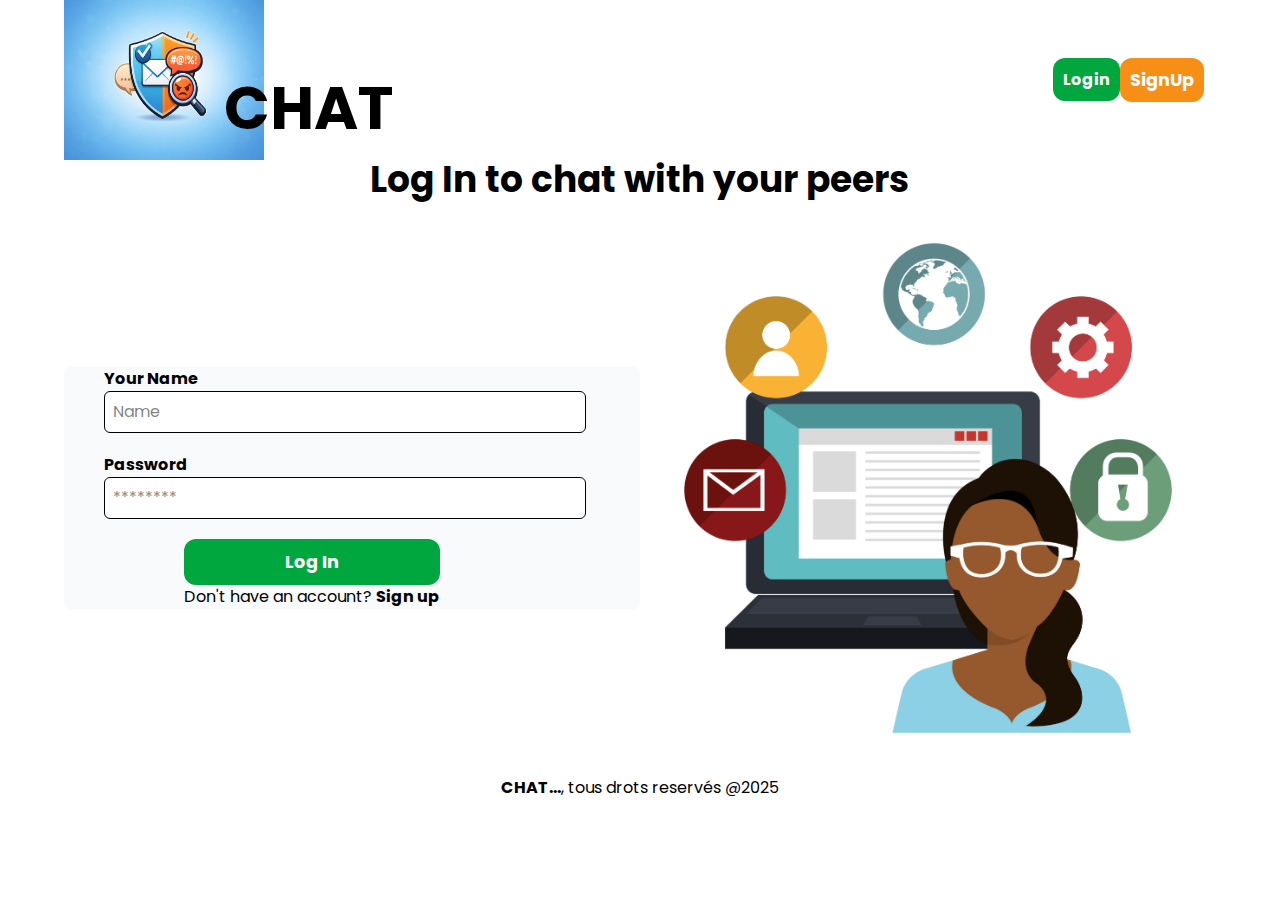
<file: src/index.html>
<!DOCTYPE html>
<html lang="en">
<head>
    <meta charset="UTF-8">
    <meta name="viewport" content="width=device-width, initial-scale=1.0">
    <link href="./output.css" rel="stylesheet">
    <link href="https://fonts.googleapis.com/css2?family=Poppins:wght@400;700&display=swap" rel="stylesheet">
    <title>CHAT...</title>
</head>
<body class="max-w-6xl m-auto font-poppins">
    <header class="flex justify-between items-center h-[30%] bg-[rgb(77,157,219)] border-b-2 border-b-orange-400">
        <section class="flex justify-center items-center">
            <div class="w-full"><img src="E315BA76-460D-4AA4-92A8-40DF691F5A6D.PNG" alt="logo" class="lg:w-50 lg:h-40 w-50 h-30"><h1></h1></div>
            <div class=" w-full relative lg:-left-10 -left-7 -bottom-7 font-bold lg:text-6xl text-4xl"><h1>CHAT<x class="text-white">...</x></h1></div>
        </section>

        <section class="flex justify-center items-center">
            <nav class="flex lg:justify-between items-center lg:flex-row flex-col gap-8 pr-3">
                <a href=""><span class="bg-green-600 p-2.5 rounded-xl font-bold text-white lg:text-[110%]">Login</span></a>
                <a href=""><span class="bg-[rgb(247,142,21)] p-2.5 rounded-xl font-bold text-white text-[110%]">SignUp</span></a>
            </nav>
        </section>
    </header>


    <main class="mt-5 flex flex-col gap-0 justify-center items-center w-full lg:px-0 px-2.5">
        <section class="w-full">
            <h1 class="lg:text-4xl text-center font-bold text-2xl">Log In to chat with your peers</h1>
        </section>

        <section class="w-full flex justify-center items-center flex-1 lg:flex-row flex-col lg:gap-3.5 gap-7">
            <div class="flex flex-1 w-full bg-slate-50 rounded-md h-100% lg:flex-row flex-col lg:gap-0 gap-5 shadow-lg">
                <form action="" class="flex-1 flex flex-col justify-center gap-5 pl-10 lg:h-[70vh] h-auto p-5">
                    <div class=" flex justify-center flex-col">
                        <label for="" class="font-bold">Your Name</label>
                        <input type="text" placeholder="Name" required class=" bg-white border p-2 focus:border-orange-600 rounded-md outline-none transition-all w-[90%]">
                    </div>
                   
                    <div class=" flex justify-center flex-col">
                        <label for="" class="font-bold">Password</label>
                        <input type="password" placeholder="********" required class=" bg-white border p-2 focus:border-orange-600 rounded-md outline-none transition-all w-[90%]">
                    </div>
                    <div class="justify-center items-center lg:pl-20 pl-5">
                        <button type="submit" class="bg-green-600 p-2.5 rounded-xl font-bold text-white text-[110%] w-3xs">Log In</button>
                        <span><h3>Don't have an account? <a href="index2.html" class="text-green-400 font-bold">Sign up</a></h3></span>
                    </div>
                </form>
            </div>

            <div class="flex-1"><img src="52378.jpg" alt="" class="lg:w-[60%] lg:h-[60vh] w-full h-auto object-cover"></div>
           
        </section>
        
    </main>


    <footer class="h-[10vh] bg-orange-100">
         <p class="text-center">
            <span class="text-blue-500 font-bold">CHAT...</span>, tous drots reservés @2025
        </p>
    </footer>
</body>
</html>
</file>
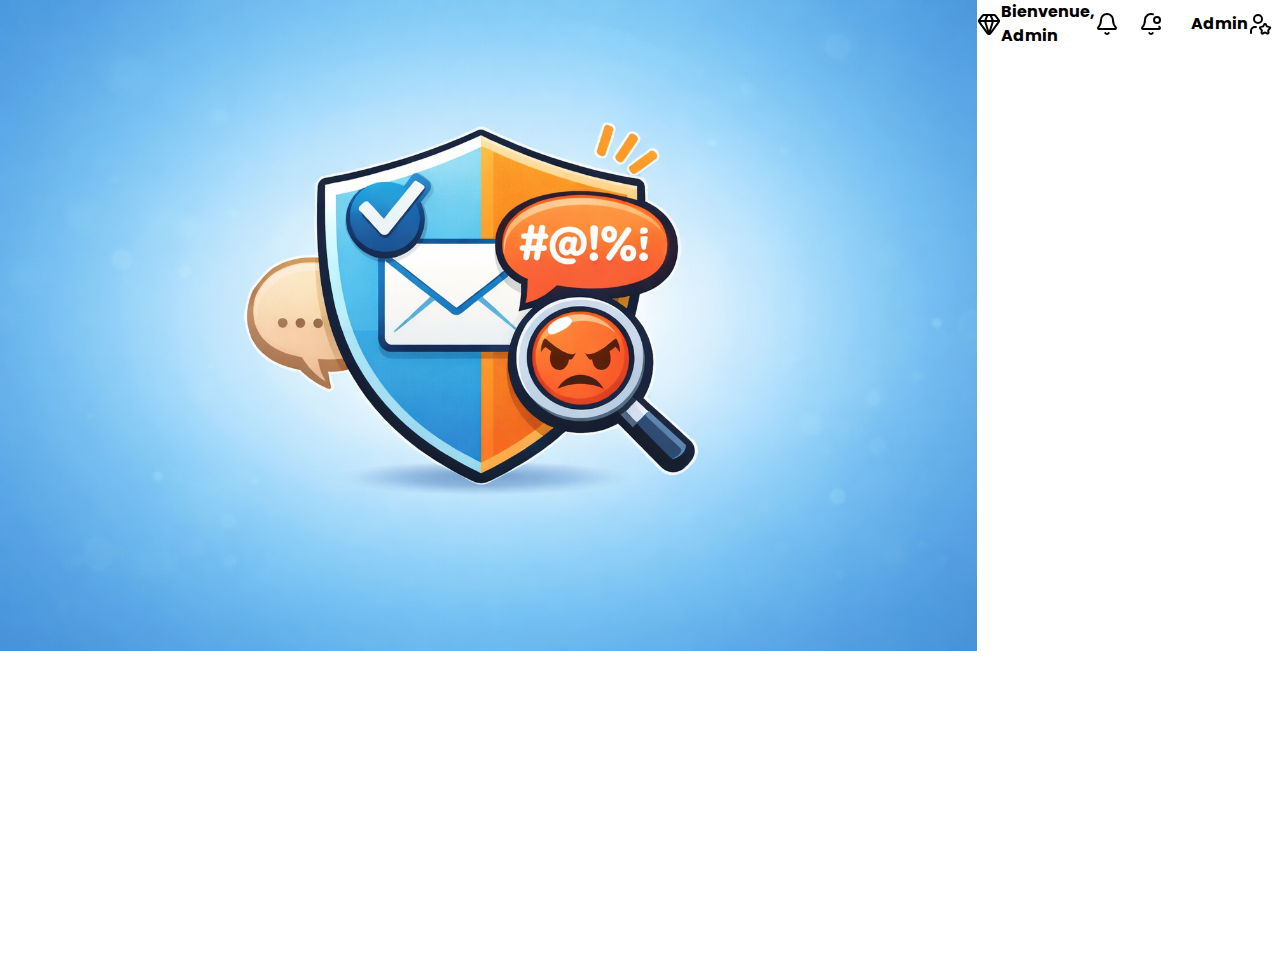
<file: src/admin.html>
<!DOCTYPE html>
<html lang="en">
<head>
    <meta charset="UTF-8">
    <meta name="viewport" content="width=device-width, initial-scale=1.0">
    <link href="./output.css" rel="stylesheet">
    <link href="https://fonts.googleapis.com/css2?family=Poppins:wght@400;700&display=swap" rel="stylesheet">
    <title>ADMIN</title>
</head>
<body class=" p-5 bg-blue-200 justify-center items-center" >
    <section class="bg-orange-100 h-160 rounded-2xl shadow-lg shadow-indigo-800 flex flex-row">
        <section class="bg-[rgb(77,157,219)] w-[20%] rounded-l-2xl flex flex-col">
            <div class="">
                <img src="E315BA76-460D-4AA4-92A8-40DF691F5A6D.PNG" alt="" class="rounded-2xl">
            </div>
            <div  class="flex flex-col gap-10">
                <div>
                    <div class="flex flex-col justify-center  pt-10 text-white font-bold gap-2.5">
                       <a href="" class="flex flex-row  gap-2.5 p-2.5 hover:bg-blue-500 rounded-md w-full items-center">
                        <span><svg xmlns="http://www.w3.org/2000/svg" width="24" height="24" viewBox="0 0 24 24" fill="none" stroke="currentColor" stroke-width="2" stroke-linecap="round" stroke-linejoin="round" class="lucide lucide-clipboard-type-icon lucide-clipboard-type"><rect width="8" height="4" x="8" y="2" rx="1" ry="1"/><path d="M16 4h2a2 2 0 0 1 2 2v14a2 2 0 0 1-2 2H6a2 2 0 0 1-2-2V6a2 2 0 0 1 2-2h2"/><path d="M9 12v-1h6v1"/><path d="M11 17h2"/><path d="M12 11v6"/></svg></span>
                        <span>Tableau de bord</span>
                       </a>
                       <a href="" class="flex flex-row  gap-2.5 p-2.5 hover:bg-blue-500 rounded-md w-full items-center">
                        <span><svg xmlns="http://www.w3.org/2000/svg" width="24" height="24" viewBox="0 0 24 24" fill="none" stroke="currentColor" stroke-width="2" stroke-linecap="round" stroke-linejoin="round" class="lucide lucide-user-round-icon lucide-user-round"><circle cx="12" cy="8" r="5"/><path d="M20 21a8 8 0 0 0-16 0"/></svg></span>
                        <span>Utilisateurs</span>
                       </a>
                       <a href="" class="flex flex-row  gap-2.5 p-2.5 hover:bg-blue-500 rounded-md w-full items-center">
                        <span><svg xmlns="http://www.w3.org/2000/svg" width="24" height="24" viewBox="0 0 24 24" fill="none" stroke="currentColor" stroke-width="2" stroke-linecap="round" stroke-linejoin="round" class="lucide lucide-message-square-more-icon lucide-message-square-more"><path d="M22 17a2 2 0 0 1-2 2H6.828a2 2 0 0 0-1.414.586l-2.202 2.202A.71.71 0 0 1 2 21.286V5a2 2 0 0 1 2-2h16a2 2 0 0 1 2 2z"/><path d="M12 11h.01"/><path d="M16 11h.01"/><path d="M8 11h.01"/></svg></span>
                        <span>Historiques</span>
                       </a>
                       <a href="" class="flex flex-row  gap-2.5 p-2.5 hover:bg-blue-500 rounded-md w-full items-center">
                        <span><svg xmlns="http://www.w3.org/2000/svg" width="24" height="24" viewBox="0 0 24 24" fill="none" stroke="currentColor" stroke-width="2" stroke-linecap="round" stroke-linejoin="round" class="lucide lucide-settings-icon lucide-settings"><path d="M9.671 4.136a2.34 2.34 0 0 1 4.659 0 2.34 2.34 0 0 0 3.319 1.915 2.34 2.34 0 0 1 2.33 4.033 2.34 2.34 0 0 0 0 3.831 2.34 2.34 0 0 1-2.33 4.033 2.34 2.34 0 0 0-3.319 1.915 2.34 2.34 0 0 1-4.659 0 2.34 2.34 0 0 0-3.32-1.915 2.34 2.34 0 0 1-2.33-4.033 2.34 2.34 0 0 0 0-3.831A2.34 2.34 0 0 1 6.35 6.051a2.34 2.34 0 0 0 3.319-1.915"/><circle cx="12" cy="12" r="3"/></svg></span>
                        <span>Parametres</span>
                       </a>
                       <a href="" class="flex flex-row  gap-2.5 p-2.5 hover:bg-blue-500 rounded-md w-full items-center">
                        <span><svg xmlns="http://www.w3.org/2000/svg" width="24" height="24" viewBox="0 0 24 24" fill="none" stroke="currentColor" stroke-width="2" stroke-linecap="round" stroke-linejoin="round" class="lucide lucide-tv-minimal-icon lucide-tv-minimal"><path d="M7 21h10"/><rect width="20" height="14" x="2" y="3" rx="2"/></svg></span>
                        <span>Support</span>
                       </a>
                       <a href="" class="flex flex-row  gap-2.5 p-2.5 hover:bg-blue-500 rounded-md w-full items-center">
                        <span><svg xmlns="http://www.w3.org/2000/svg" width="24" height="24" viewBox="0 0 24 24" fill="none" stroke="currentColor" stroke-width="2" stroke-linecap="round" stroke-linejoin="round" class="lucide lucide-search-icon lucide-search"><path d="m21 21-4.34-4.34"/><circle cx="11" cy="11" r="8"/></svg></span>
                        <span>Search</span>
                       </a>
                       
                    </div>
                </div>
                <div>
                    <a href="" class="flex flex-row items-center gap-3 pl-3 text-white font-bold hover:bg-orange-300 rounded-md p-2.5">
                        <span><svg xmlns="http://www.w3.org/2000/svg" width="24" height="24" viewBox="0 0 24 24" fill="none" stroke="currentColor" stroke-width="2" stroke-linecap="round" stroke-linejoin="round" class="lucide lucide-user-star-icon lucide-user-star"><path d="M16.051 12.616a1 1 0 0 1 1.909.024l.737 1.452a1 1 0 0 0 .737.535l1.634.256a1 1 0 0 1 .588 1.806l-1.172 1.168a1 1 0 0 0-.282.866l.259 1.613a1 1 0 0 1-1.541 1.134l-1.465-.75a1 1 0 0 0-.912 0l-1.465.75a1 1 0 0 1-1.539-1.133l.258-1.613a1 1 0 0 0-.282-.866l-1.156-1.153a1 1 0 0 1 .572-1.822l1.633-.256a1 1 0 0 0 .737-.535z"/><path d="M8 15H7a4 4 0 0 0-4 4v2"/><circle cx="10" cy="7" r="4"/></svg></span>
                        <span>Admin</span>
                    </a>
                </div>
            </div>
            
        </section>


        <section class="w-[80%] rounded-r-2xl flex flex-col">
            <div class="flex flex-row justify-between items-center p-4 h-[10vh] shadow-lg shadow-gray-300">
                <div class="justify-center items-center flex flex-row gap-2.5 font-bold">
                    <span><svg xmlns="http://www.w3.org/2000/svg" width="24" height="24" viewBox="0 0 24 24" fill="none" stroke="currentColor" stroke-width="2" stroke-linecap="round" stroke-linejoin="round" class="lucide lucide-gem-icon lucide-gem"><path d="M10.5 3 8 9l4 13 4-13-2.5-6"/><path d="M17 3a2 2 0 0 1 1.6.8l3 4a2 2 0 0 1 .013 2.382l-7.99 10.986a2 2 0 0 1-3.247 0l-7.99-10.986A2 2 0 0 1 2.4 7.8l2.998-3.997A2 2 0 0 1 7 3z"/><path d="M2 9h20"/></svg></span>
                    <span><h1>Bienvenue, Admin</h1></span>
                </div>
                <div class="justify-center items-center gap-5 flex flex-row font-bold">
                    <span><svg xmlns="http://www.w3.org/2000/svg" width="24" height="24" viewBox="0 0 24 24" fill="none" stroke="currentColor" stroke-width="2" stroke-linecap="round" stroke-linejoin="round" class="lucide lucide-bell-icon lucide-bell"><path d="M10.268 21a2 2 0 0 0 3.464 0"/><path d="M3.262 15.326A1 1 0 0 0 4 17h16a1 1 0 0 0 .74-1.673C19.41 13.956 18 12.499 18 8A6 6 0 0 0 6 8c0 4.499-1.411 5.956-2.738 7.326"/></svg></span>
                    <span><svg xmlns="http://www.w3.org/2000/svg" width="24" height="24" viewBox="0 0 24 24" fill="none" stroke="currentColor" stroke-width="2" stroke-linecap="round" stroke-linejoin="round" class="lucide lucide-bell-dot-icon lucide-bell-dot"><path d="M10.268 21a2 2 0 0 0 3.464 0"/><path d="M13.916 2.314A6 6 0 0 0 6 8c0 4.499-1.411 5.956-2.74 7.327A1 1 0 0 0 4 17h16a1 1 0 0 0 .74-1.673 9 9 0 0 1-.585-.665"/><circle cx="18" cy="8" r="3"/></svg></span>
                    <div class="justify-center items-center flex flex-row bg-white p-2 rounded-md">
                        <span>Admin</span>
                        <span><svg xmlns="http://www.w3.org/2000/svg" width="24" height="24" viewBox="0 0 24 24" fill="none" stroke="currentColor" stroke-width="2" stroke-linecap="round" stroke-linejoin="round" class="lucide lucide-user-star-icon lucide-user-star"><path d="M16.051 12.616a1 1 0 0 1 1.909.024l.737 1.452a1 1 0 0 0 .737.535l1.634.256a1 1 0 0 1 .588 1.806l-1.172 1.168a1 1 0 0 0-.282.866l.259 1.613a1 1 0 0 1-1.541 1.134l-1.465-.75a1 1 0 0 0-.912 0l-1.465.75a1 1 0 0 1-1.539-1.133l.258-1.613a1 1 0 0 0-.282-.866l-1.156-1.153a1 1 0 0 1 .572-1.822l1.633-.256a1 1 0 0 0 .737-.535z"/><path d="M8 15H7a4 4 0 0 0-4 4v2"/><circle cx="10" cy="7" r="4"/></svg></span>
                    </div>
                </div>
            </div>

            <div class="justify-center items-center flex flex-row gap-5 h-[20vh] px-5">
                <div class="bg-white shadow-lg shadow-gray-400 h-[15vh] w-[24%] rounded-md ">
                    <span></span>
                    <span></span>
                </div>
                <div class="bg-orange-100 shadow-lg shadow-gray-400 h-[15vh] w-[24%] rounded-md">
                    <span></span>
                    <span></span>
                </div>
                <div class="bg-white shadow-lg shadow-gray-400 h-[15vh] w-[24%] rounded-md">
                    <span></span>
                    <span></span>
                </div>
                <div class="bg-orange-100 shadow-lg shadow-gray-400 h-[15vh] w-[24%] rounded-md">
                    <span></span>
                    <span></span>
                </div>
            </div>

            <div class="flex flex-row items-center h-[70vh] w-full rounded-b-2xl pl-5 gap-3">
                <div class="flex flex-col w-[65%] h-full justify-center items-center gap-2.5">
                    <div class="w-full h-[45%] bg-white shadow-lg shadow-gray-400 rounded-md"></div>
                    <div class="w-full h-[45%] bg-white shadow-lg shadow-gray-400 rounded-md"></div>
                </div>
                <div class="w-[32%] h-[92%] bg-white shadow-lg shadow-gray-400 rounded-md"></div>
            </div>
        </section>
    </section>
    
</body>
</html>
</file>
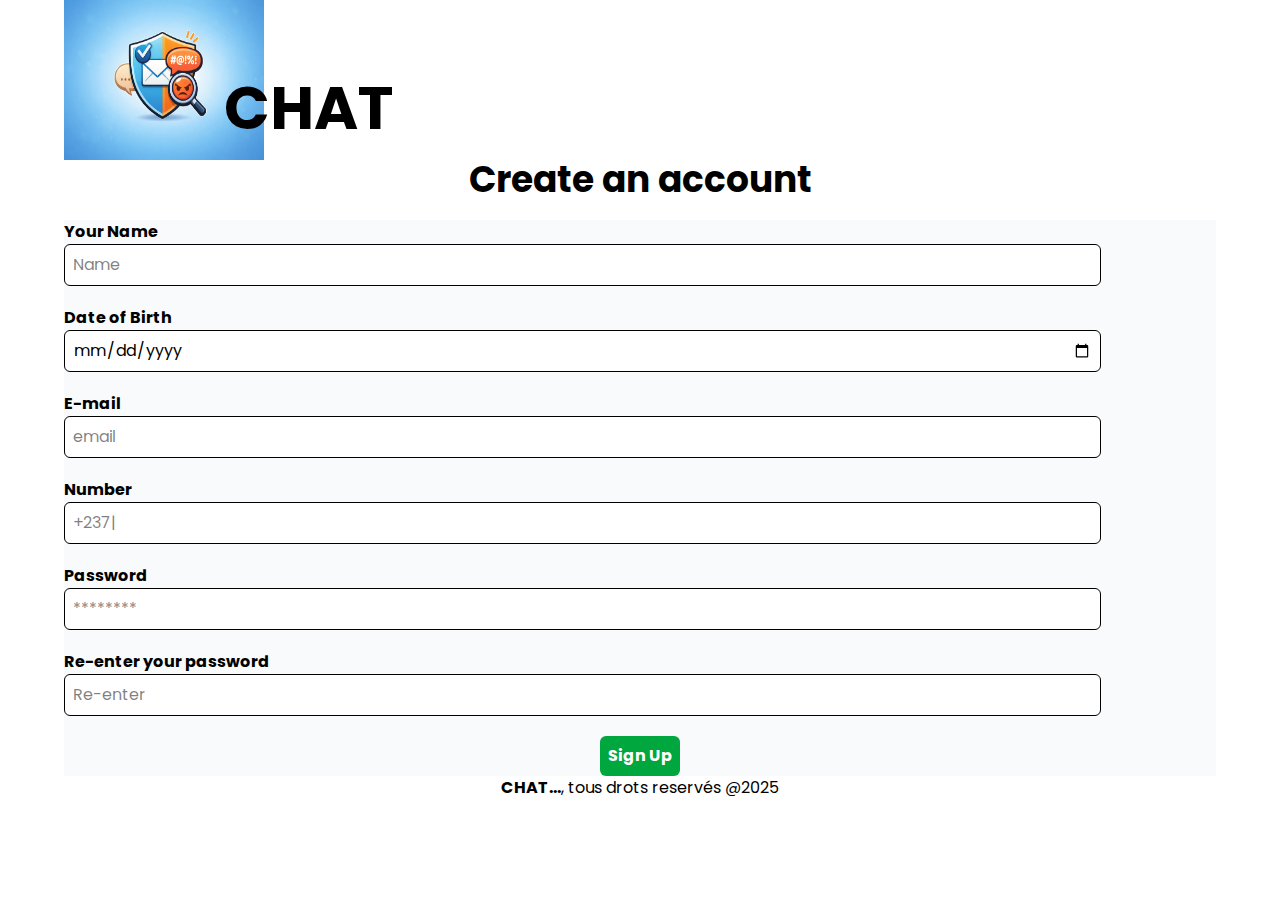
<file: src/index2.html>
<!DOCTYPE html>
<html lang="en">
<head>
    <meta charset="UTF-8">
    <meta name="viewport" content="width=device-width, initial-scale=1.0">
    <link href="./output.css" rel="stylesheet">
    <link href="https://fonts.googleapis.com/css2?family=Poppins:wght@400;700&display=swap" rel="stylesheet">
    
    <title>Creer son compte</title>
</head>
<body class="max-w-6xl m-auto">
    <header class="flex flex-row justify-between items-center border-b-2 border-orange-400 h-[30%] bg-[rgb(77,157,219)]">
         <section class="flex justify-center items-center">
            <div class="w-full"><img src="E315BA76-460D-4AA4-92A8-40DF691F5A6D.PNG" alt="logo" class="lg:w-50 lg:h-40 w-50 h-30"><h1></h1></div>
            <div class=" w-full relative lg:-left-10 -left-7 -bottom-7 font-bold lg:text-6xl text-4xl"><h1>CHAT<x class="text-white">...</x></h1></div>
        </section>
        <section class="flex-1 lg:flex flex-row justify-end items-center pr-2.5 gap-7 hover:cursor-pointer hidden">
            <a href="" class="hover:bg-orange-400 font-bold hover:rounded-md hover:p-2.5 transition-all text-white"><span>Documentation</span></a>
            <a href="index.html" class="hover:bg-orange-400 font-bold hover:rounded-md hover:p-2.5 transition-all text-white"><span><svg xmlns="http://www.w3.org/2000/svg" width="24" height="24" viewBox="0 0 24 24" fill="none" stroke="currentColor" stroke-width="2" stroke-linecap="round" stroke-linejoin="round" class="lucide lucide-house-icon lucide-house"><path d="M15 21v-8a1 1 0 0 0-1-1h-4a1 1 0 0 0-1 1v8"/><path d="M3 10a2 2 0 0 1 .709-1.528l7-6a2 2 0 0 1 2.582 0l7 6A2 2 0 0 1 21 10v9a2 2 0 0 1-2 2H5a2 2 0 0 1-2-2z"/></svg></span></a>
            <a href="" class="hover:bg-orange-400 font-bold hover:rounded-md hover:p-2.5 transition-all text-white"><span><svg xmlns="http://www.w3.org/2000/svg" width="24" height="24" viewBox="0 0 24 24" fill="none" stroke="currentColor" stroke-width="2" stroke-linecap="round" stroke-linejoin="round" class="lucide lucide-chromium-icon lucide-chromium"><path d="M10.88 21.94 15.46 14"/><path d="M21.17 8H12"/><path d="M3.95 6.06 8.54 14"/><circle cx="12" cy="12" r="10"/><circle cx="12" cy="12" r="4"/></svg></span></a>
            <a href="" class="hover:bg-orange-400 font-bold hover:rounded-md hover:p-2.5 transition-all text-white"><span><svg xmlns="http://www.w3.org/2000/svg" width="24" height="24" viewBox="0 0 24 24" fill="none" stroke="currentColor" stroke-width="2" stroke-linecap="round" stroke-linejoin="round" class="lucide lucide-twitter-icon lucide-twitter"><path d="M22 4s-.7 2.1-2 3.4c1.6 10-9.4 17.3-18 11.6 2.2.1 4.4-.6 6-2C3 15.5.5 9.6 3 5c2.2 2.6 5.6 4.1 9 4-.9-4.2 4-6.6 7-3.8 1.1 0 3-1.2 3-1.2z"/></svg></span></a>
            <a href="" class="hover:bg-orange-400 font-bold hover:rounded-md hover:p-2.5 transition-all text-white"><span><svg xmlns="http://www.w3.org/2000/svg" width="24" height="24" viewBox="0 0 24 24" fill="none" stroke="currentColor" stroke-width="2" stroke-linecap="round" stroke-linejoin="round" class="lucide lucide-linkedin-icon lucide-linkedin"><path d="M16 8a6 6 0 0 1 6 6v7h-4v-7a2 2 0 0 0-2-2 2 2 0 0 0-2 2v7h-4v-7a6 6 0 0 1 6-6z"/><rect width="4" height="12" x="2" y="9"/><circle cx="4" cy="4" r="2"/></svg></span></a>
            <a href="" class="hover:bg-orange-400 font-bold hover:rounded-md hover:p-2.5 transition-all text-white"><span><svg xmlns="http://www.w3.org/2000/svg" width="24" height="24" viewBox="0 0 24 24" fill="none" stroke="currentColor" stroke-width="2" stroke-linecap="round" stroke-linejoin="round" class="lucide lucide-shield-question-mark-icon lucide-shield-question-mark"><path d="M20 13c0 5-3.5 7.5-7.66 8.95a1 1 0 0 1-.67-.01C7.5 20.5 4 18 4 13V6a1 1 0 0 1 1-1c2 0 4.5-1.2 6.24-2.72a1.17 1.17 0 0 1 1.52 0C14.51 3.81 17 5 19 5a1 1 0 0 1 1 1z"/><path d="M9.1 9a3 3 0 0 1 5.82 1c0 2-3 3-3 3"/><path d="M12 17h.01"/></svg></span></a>
        </section>
    </header>
    <main class="flex-1 flex flex-col justify-center items-center pt-4">
        <section class="flex flex-col gap-5 w-full lg:px-0 px-2.5">
            <div>
                <h1 class="lg:text-4xl text-3xl font-bold text-center">Create an account</h1>
            </div>
            <div class="flex flex-1 bg-slate-50">
                <form action="" class="flex flex-col gap-5 lg:w-[50%] w-full m-auto">
                    <div class="flex flex-col gap-1.5">
                        <label for="" class="font-bold">Your Name</label>
                        <input type="text" placeholder="Name" required class=" bg-white border p-2 focus:border-orange-600 rounded-md outline-none transition-all w-[90%]">
                    </div>
                    <div class="flex flex-col gap-1.5">
                        <label for="" class="font-bold">Date of Birth</label>
                        <input type="date" placeholder="Date de Naissance" required class=" bg-white border p-2 focus:border-orange-600 rounded-md outline-none transition-all w-[90%]">
                    </div>
                    <div class="flex flex-col gap-1.5">
                        <label for="" class="font-bold">E-mail</label>
                        <input type="email" placeholder="email" required class=" bg-white border p-2 focus:border-orange-600 rounded-md outline-none transition-all w-[90%]">
                    </div>
                    <div class="flex flex-col gap-1.5">
                        <label for="" class="font-bold">Number</label>
                        <input type="tel" placeholder="+237|" required class=" bg-white border p-2 focus:border-orange-600 rounded-md outline-none transition-all w-[90%]">
                    </div>
                    <div class="flex flex-col gap-1.5">
                        <label for="" class="font-bold">Password</label>
                        <input type="password" placeholder="********" required class=" bg-white border p-2 focus:border-orange-600 rounded-md outline-none transition-all w-[90%]">
                    </div>
                    <div class="flex flex-col gap-1.5">
                        <label for="" class="font-bold">Re-enter your password</label>
                        <input type="password" placeholder="Re-enter" required class=" bg-white border p-2 focus:border-orange-600 rounded-md outline-none transition-all w-[90%]">
                    </div>
                    <div class="flex flex-1 justify-center">
                        <button type="submit" class="cursor-pointer text-center rounded-md bg-green-600 p-2 w-[80%] mr-10 font-bold text-white">Sign Up</button>
                    </div>
                </form>
            </div>
        </section>
    </main>
    <footer class="h-[10vh] bg-orange-100 mt-5">
        <p class="text-center">
            <span class="text-blue-500 font-bold">CHAT...</span>, tous drots reservés @2025
        </p>
    </footer>
</body>
</html>
</file>
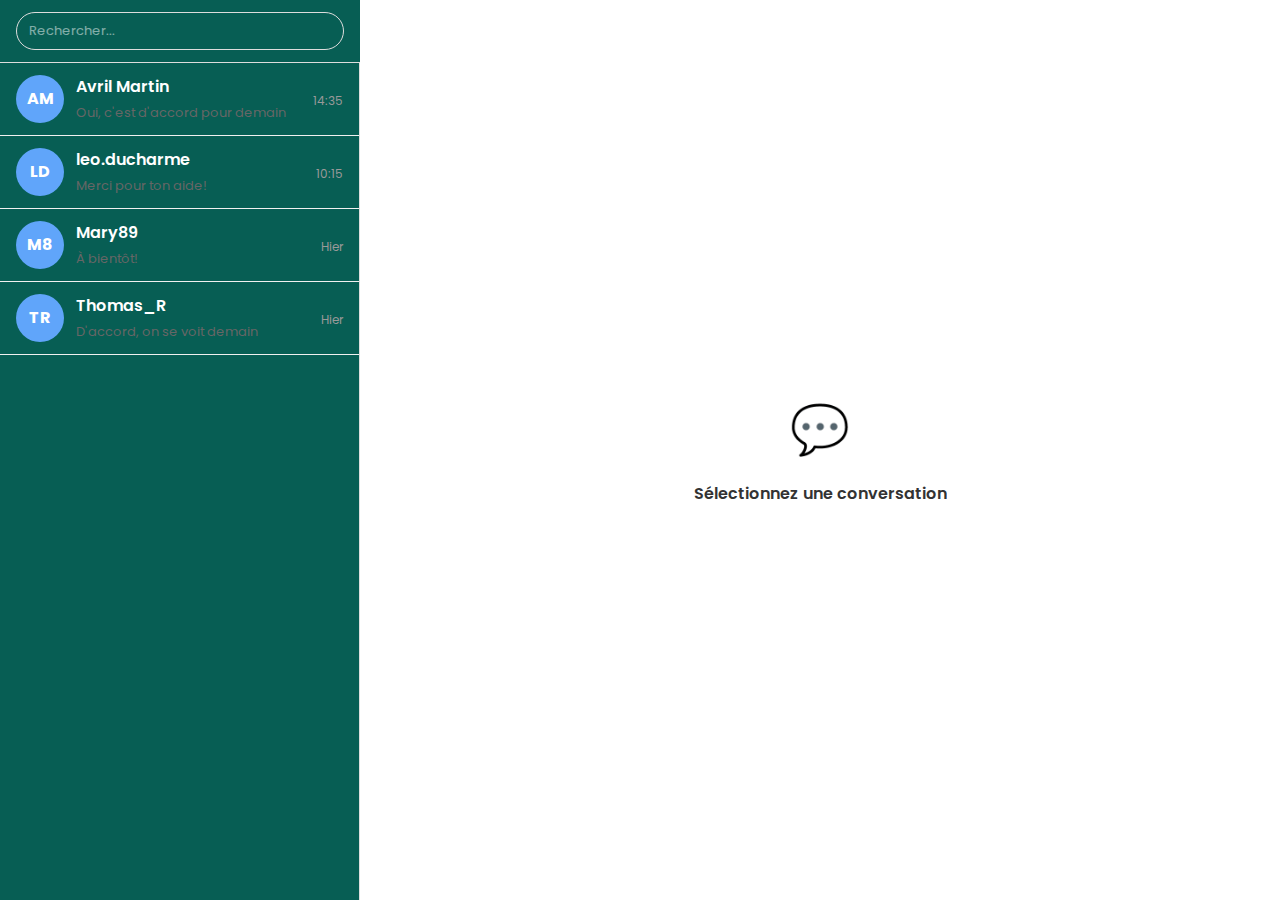
<file: src/messaging.html>
<!DOCTYPE html>
<html lang="fr">
<head>
    <meta charset="UTF-8">
    <meta name="viewport" content="width=device-width, initial-scale=1.0">
    <link href="./output.css" rel="stylesheet">
    <link href="https://fonts.googleapis.com/css2?family=Poppins:wght@400;500;700&display=swap" rel="stylesheet">
    <title>Messagerie - CHAT...</title>
    <style>
        body { font-family: 'Poppins', sans-serif; }
        .chat-container { display: flex; height: 100vh; }
        .sidebar { background:#075E54; color:#fff; width:30%; max-width:360px; display:flex; flex-direction:column; }
        .chat-area { flex:1; display:flex; flex-direction:column; background:#fff; }
        .conversation-list { flex:1; overflow-y:auto; border-right:1px solid #ddd; }
        .conversation-item { padding:12px 16px; border-bottom:1px solid #f0f0f0; cursor:pointer; transition:all 0.2s; display:flex; gap:12px; align-items:center; }
        .conversation-item:hover { background:#f5f5f5; }
        .conversation-item.active { background:#e8f5e9; }
        .avatar { width:48px; height:48px; border-radius:50%; background:#60a5fa; display:flex; align-items:center; justify-content:center; color:#fff; font-weight:bold; flex-shrink:0; }
        .conv-meta { flex:1; min-width:0; }
        .conv-name { font-weight:600; margin-bottom:4px; }
        .conv-preview { font-size:13px; color:#666; white-space:nowrap; overflow:hidden; text-overflow:ellipsis; }
        .conv-time { font-size:12px; color:#999; margin-top:4px; }
        .chat-header { padding:16px; background:#075E54; color:#fff; display:flex; justify-content:space-between; align-items:center; border-bottom:1px solid #ddd; }
        .chat-title { display:flex; gap:12px; align-items:center; flex:1; }
        .chat-body { flex:1; overflow-y:auto; padding:16px; display:flex; flex-direction:column; gap:8px; background:#f5f5f5; }
        .message { display:flex; margin-bottom:8px; }
        .message.own { justify-content:flex-end; }
        .message-bubble { max-width:70%; padding:10px 14px; border-radius:8px; word-wrap:break-word; font-size:14px; }
        .message.own .message-bubble { background:#075E54; color:#fff; border-bottom-right-radius:2px; }
        .message.other .message-bubble { background:#e0e0e0; color:#333; border-bottom-left-radius:2px; }
        .message-time { font-size:11px; color:#999; margin-top:2px; }
        .chat-input { padding:12px 16px; border-top:1px solid #ddd; display:flex; gap:8px; align-items:flex-end; }
        .input-field { flex:1; padding:10px 12px; border:1px solid #ddd; border-radius:20px; font-family:inherit; font-size:14px; }
        .btn-send { background:#075E54; color:#fff; border:none; width:36px; height:36px; border-radius:50%; cursor:pointer; display:flex; align-items:center; justify-content:center; }
        .btn-send:hover { background:#054d41; }
        .search-box { padding:12px 16px; border-bottom:1px solid #ddd; }
        .search-input { width:100%; padding:8px 12px; border:1px solid #ddd; border-radius:20px; font-family:inherit; font-size:13px; }
        .empty-chat { flex:1; display:flex; align-items:center; justify-content:center; color:#999; }

        /* Responsive */
        @media(max-width:768px) {
            .chat-container { flex-direction:column; }
            .sidebar { width:100%; max-width:100%; }
            .conversation-list { max-height:300px; }
            .message-bubble { max-width:85%; }
            .chat-header { padding:12px; }
        }
    </style>
</head>
<body class="m-0 p-0">
    <div class="chat-container">
        <!-- Sidebar -->
        <div class="sidebar">
            <div class="search-box">
                <input type="text" id="searchInput" class="search-input" placeholder="Rechercher...">
            </div>
            <div class="conversation-list" id="conversationList">
                <!-- Conversations injected by JS -->
            </div>
        </div>

        <!-- Chat area -->
        <div class="chat-area">
            <div id="chatHeader" class="chat-header" style="display:none;">
                <div class="chat-title">
                    <div class="avatar" style="width:40px;height:40px;font-size:16px;" id="headerAvatar">A</div>
                    <div id="headerName" style="font-weight:600;">Sélectionnez une conversation</div>
                </div>
                <div style="display:flex;gap:12px;cursor:pointer;">
                    <span>📞</span>
                    <span>⋮</span>
                </div>
            </div>

            <div class="empty-chat" id="emptyState">
                <div style="text-align:center;">
                    <div style="font-size:48px;margin-bottom:16px;">💬</div>
                    <div style="font-size:16px;font-weight:600;color:#333;">Sélectionnez une conversation</div>
                </div>
            </div>

            <div class="chat-body" id="chatBody" style="display:none;"></div>

            <div class="chat-input" id="chatInput" style="display:none;">
                <input type="text" id="messageInput" class="input-field" placeholder="Entrez un message...">
                <button class="btn-send" onclick="sendMessage()">➤</button>
            </div>
        </div>
    </div>

    <script>
        // Sample conversations data
        const conversations = [
            {
                id: 1,
                name: 'Avril Martin',
                avatar: 'AM',
                lastMessage: 'Oui, c\'est d\'accord pour demain',
                time: '14:35',
                messages: [
                    { own: false, text: 'Salut! Comment ça va?', time: '14:20' },
                    { own: true, text: 'Ça va bien et toi?', time: '14:21' },
                    { own: false, text: 'Nickel! Tu es libre demain?', time: '14:30' },
                    { own: true, text: 'Oui, à quelle heure?', time: '14:32' },
                    { own: false, text: 'Oui, c\'est d\'accord pour demain', time: '14:35' }
                ]
            },
            {
                id: 2,
                name: 'leo.ducharme',
                avatar: 'LD',
                lastMessage: 'Merci pour ton aide!',
                time: '10:15',
                messages: [
                    { own: false, text: 'Salut léo', time: '09:50' },
                    { own: true, text: 'Coucou!', time: '09:55' },
                    { own: false, text: 'J\'ai une question...', time: '10:05' },
                    { own: true, text: 'Je t\'écoute', time: '10:10' },
                    { own: false, text: 'Merci pour ton aide!', time: '10:15' }
                ]
            },
            {
                id: 3,
                name: 'Mary89',
                avatar: 'M8',
                lastMessage: 'À bientôt!',
                time: 'Hier',
                messages: [
                    { own: false, text: 'Salut Mary!', time: '16:40' },
                    { own: true, text: 'Coucou!', time: '16:45' },
                    { own: false, text: 'À bientôt!', time: '16:50' }
                ]
            },
            {
                id: 4,
                name: 'Thomas_R',
                avatar: 'TR',
                lastMessage: 'D\'accord, on se voit demain',
                time: 'Hier',
                messages: [
                    { own: false, text: 'Salut Thomas', time: '15:20' },
                    { own: true, text: 'Salut!', time: '15:25' },
                    { own: false, text: 'D\'accord, on se voit demain', time: '15:30' }
                ]
            }
        ];

        let currentConversation = null;

        // Render conversations list
        function renderConversations() {
            const list = document.getElementById('conversationList');
            list.innerHTML = conversations.map(conv => `
                <div class="conversation-item ${currentConversation?.id === conv.id ? 'active' : ''}" onclick="selectConversation(${conv.id})">
                    <div class="avatar">${conv.avatar}</div>
                    <div class="conv-meta">
                        <div class="conv-name">${conv.name}</div>
                        <div class="conv-preview">${conv.lastMessage}</div>
                    </div>
                    <div class="conv-time">${conv.time}</div>
                </div>
            `).join('');
        }

        // Select conversation
        function selectConversation(id) {
            currentConversation = conversations.find(c => c.id === id);
            renderConversations();
            renderChat();
        }

        // Render chat messages
        function renderChat() {
            const header = document.getElementById('chatHeader');
            const empty = document.getElementById('emptyState');
            const body = document.getElementById('chatBody');
            const input = document.getElementById('chatInput');

            if (!currentConversation) {
                header.style.display = 'none';
                empty.style.display = 'flex';
                body.style.display = 'none';
                input.style.display = 'none';
                return;
            }

            // Update header
            document.getElementById('headerAvatar').textContent = currentConversation.avatar;
            document.getElementById('headerName').textContent = currentConversation.name;
            header.style.display = 'flex';
            empty.style.display = 'none';
            body.style.display = 'flex';
            input.style.display = 'flex';

            // Render messages
            body.innerHTML = currentConversation.messages.map(msg => `
                <div class="message ${msg.own ? 'own' : 'other'}">
                    <div>
                        <div class="message-bubble">${msg.text}</div>
                        <div class="message-time">${msg.time}</div>
                    </div>
                </div>
            `).join('');

            // Scroll to bottom
            body.scrollTop = body.scrollHeight;
        }

        // Send message
        function sendMessage() {
            const input = document.getElementById('messageInput');
            const text = input.value.trim();
            if (!text || !currentConversation) return;

            const now = new Date();
            const time = now.getHours().toString().padStart(2, '0') + ':' + now.getMinutes().toString().padStart(2, '0');
            currentConversation.messages.push({ own: true, text, time });
            currentConversation.lastMessage = text;
            currentConversation.time = time;

            input.value = '';
            renderChat();
            renderConversations();
        }

        // Search
        document.getElementById('searchInput').addEventListener('input', (e) => {
            const query = e.target.value.toLowerCase();
            const list = document.getElementById('conversationList');
            list.innerHTML = conversations
                .filter(c => c.name.toLowerCase().includes(query))
                .map(conv => `
                    <div class="conversation-item ${currentConversation?.id === conv.id ? 'active' : ''}" onclick="selectConversation(${conv.id})">
                        <div class="avatar">${conv.avatar}</div>
                        <div class="conv-meta">
                            <div class="conv-name">${conv.name}</div>
                            <div class="conv-preview">${conv.lastMessage}</div>
                        </div>
                        <div class="conv-time">${conv.time}</div>
                    </div>
                `).join('');
        });

        // Allow Enter to send message
        document.getElementById('messageInput').addEventListener('keypress', (e) => {
            if (e.key === 'Enter') sendMessage();
        });

        // Initial render
        renderConversations();
    </script>
</body>
</html>
</file>
<file: src/output.css>
/*! tailwindcss v4.1.18 | MIT License | https://tailwindcss.com */
@layer properties;
@layer theme, base, components, utilities;
@layer theme {
  :root, :host {
    --font-sans: ui-sans-serif, system-ui, sans-serif, "Apple Color Emoji",
      "Segoe UI Emoji", "Segoe UI Symbol", "Noto Color Emoji";
    --font-serif: ui-serif, Georgia, Cambria, "Times New Roman", Times, serif;
    --font-mono: ui-monospace, SFMono-Regular, Menlo, Monaco, Consolas, "Liberation Mono",
      "Courier New", monospace;
    --color-red-400: oklch(70.4% 0.191 22.216);
    --color-orange-300: oklch(83.7% 0.128 66.29);
    --color-orange-500: oklch(70.5% 0.213 47.604);
    --color-orange-600: oklch(64.6% 0.222 41.116);
    --color-amber-200: oklch(92.4% 0.12 95.746);
    --color-amber-300: oklch(87.9% 0.169 91.605);
    --color-amber-400: oklch(82.8% 0.189 84.429);
    --color-amber-500: oklch(76.9% 0.188 70.08);
    --color-green-400: oklch(79.2% 0.209 151.711);
    --color-green-600: oklch(62.7% 0.194 149.214);
    --color-green-950: oklch(26.6% 0.065 152.934);
    --color-teal-700: oklch(51.1% 0.096 186.391);
    --color-blue-200: oklch(88.2% 0.059 254.128);
    --color-blue-500: oklch(62.3% 0.214 259.815);
    --color-blue-600: oklch(54.6% 0.245 262.881);
    --color-blue-950: oklch(28.2% 0.091 267.935);
    --color-slate-50: oklch(98.4% 0.003 247.858);
    --color-black: #000;
    --color-white: #fff;
    --spacing: 0.25rem;
    --container-3xs: 16rem;
    --container-6xl: 72rem;
    --text-lg: 1.125rem;
    --text-lg--line-height: calc(1.75 / 1.125);
    --text-xl: 1.25rem;
    --text-xl--line-height: calc(1.75 / 1.25);
    --text-2xl: 1.5rem;
    --text-2xl--line-height: calc(2 / 1.5);
    --text-3xl: 1.875rem;
    --text-3xl--line-height: calc(2.25 / 1.875);
    --text-4xl: 2.25rem;
    --text-4xl--line-height: calc(2.5 / 2.25);
    --text-5xl: 3rem;
    --text-5xl--line-height: 1;
    --text-6xl: 3.75rem;
    --text-6xl--line-height: 1;
    --text-9xl: 8rem;
    --text-9xl--line-height: 1;
    --font-weight-bold: 700;
    --font-weight-extrabold: 800;
    --radius-md: 0.375rem;
    --radius-xl: 0.75rem;
    --radius-2xl: 1rem;
    --default-transition-duration: 150ms;
    --default-transition-timing-function: cubic-bezier(0.4, 0, 0.2, 1);
    --default-font-family: var(--font-sans);
    --default-mono-font-family: var(--font-mono);
  }
}
@layer base {
  *, ::after, ::before, ::backdrop, ::file-selector-button {
    box-sizing: border-box;
    margin: 0;
    padding: 0;
    border: 0 solid;
  }
  html, :host {
    line-height: 1.5;
    -webkit-text-size-adjust: 100%;
    tab-size: 4;
    font-family: var(--default-font-family, ui-sans-serif, system-ui, sans-serif, "Apple Color Emoji", "Segoe UI Emoji", "Segoe UI Symbol", "Noto Color Emoji");
    font-feature-settings: var(--default-font-feature-settings, normal);
    font-variation-settings: var(--default-font-variation-settings, normal);
    -webkit-tap-highlight-color: transparent;
  }
  hr {
    height: 0;
    color: inherit;
    border-top-width: 1px;
  }
  abbr:where([title]) {
    -webkit-text-decoration: underline dotted;
    text-decoration: underline dotted;
  }
  h1, h2, h3, h4, h5, h6 {
    font-size: inherit;
    font-weight: inherit;
  }
  a {
    color: inherit;
    -webkit-text-decoration: inherit;
    text-decoration: inherit;
  }
  b, strong {
    font-weight: bolder;
  }
  code, kbd, samp, pre {
    font-family: var(--default-mono-font-family, ui-monospace, SFMono-Regular, Menlo, Monaco, Consolas, "Liberation Mono", "Courier New", monospace);
    font-feature-settings: var(--default-mono-font-feature-settings, normal);
    font-variation-settings: var(--default-mono-font-variation-settings, normal);
    font-size: 1em;
  }
  small {
    font-size: 80%;
  }
  sub, sup {
    font-size: 75%;
    line-height: 0;
    position: relative;
    vertical-align: baseline;
  }
  sub {
    bottom: -0.25em;
  }
  sup {
    top: -0.5em;
  }
  table {
    text-indent: 0;
    border-color: inherit;
    border-collapse: collapse;
  }
  :-moz-focusring {
    outline: auto;
  }
  progress {
    vertical-align: baseline;
  }
  summary {
    display: list-item;
  }
  ol, ul, menu {
    list-style: none;
  }
  img, svg, video, canvas, audio, iframe, embed, object {
    display: block;
    vertical-align: middle;
  }
  img, video {
    max-width: 100%;
    height: auto;
  }
  button, input, select, optgroup, textarea, ::file-selector-button {
    font: inherit;
    font-feature-settings: inherit;
    font-variation-settings: inherit;
    letter-spacing: inherit;
    color: inherit;
    border-radius: 0;
    background-color: transparent;
    opacity: 1;
  }
  :where(select:is([multiple], [size])) optgroup {
    font-weight: bolder;
  }
  :where(select:is([multiple], [size])) optgroup option {
    padding-inline-start: 20px;
  }
  ::file-selector-button {
    margin-inline-end: 4px;
  }
  ::placeholder {
    opacity: 1;
  }
  @supports (not (-webkit-appearance: -apple-pay-button))  or (contain-intrinsic-size: 1px) {
    ::placeholder {
      color: currentcolor;
      @supports (color: color-mix(in lab, red, red)) {
        color: color-mix(in oklab, currentcolor 50%, transparent);
      }
    }
  }
  textarea {
    resize: vertical;
  }
  ::-webkit-search-decoration {
    -webkit-appearance: none;
  }
  ::-webkit-date-and-time-value {
    min-height: 1lh;
    text-align: inherit;
  }
  ::-webkit-datetime-edit {
    display: inline-flex;
  }
  ::-webkit-datetime-edit-fields-wrapper {
    padding: 0;
  }
  ::-webkit-datetime-edit, ::-webkit-datetime-edit-year-field, ::-webkit-datetime-edit-month-field, ::-webkit-datetime-edit-day-field, ::-webkit-datetime-edit-hour-field, ::-webkit-datetime-edit-minute-field, ::-webkit-datetime-edit-second-field, ::-webkit-datetime-edit-millisecond-field, ::-webkit-datetime-edit-meridiem-field {
    padding-block: 0;
  }
  ::-webkit-calendar-picker-indicator {
    line-height: 1;
  }
  :-moz-ui-invalid {
    box-shadow: none;
  }
  button, input:where([type="button"], [type="reset"], [type="submit"]), ::file-selector-button {
    appearance: button;
  }
  ::-webkit-inner-spin-button, ::-webkit-outer-spin-button {
    height: auto;
  }
  [hidden]:where(:not([hidden="until-found"])) {
    display: none !important;
  }
}
@layer utilities {
  .relative {
    position: relative;
  }
  .-bottom-7 {
    bottom: calc(var(--spacing) * -7);
  }
  .-left-7 {
    left: calc(var(--spacing) * -7);
  }
  .m-auto {
    margin: auto;
  }
  .flex {
    display: flex;
  }
  .h-30 {
    height: calc(var(--spacing) * 30);
  }
  .h-\[30\%\] {
    height: 30%;
  }
  .h-\[70vh\] {
    height: 70vh;
  }
  .w-3xs {
    width: var(--container-3xs);
  }
  .w-50 {
    width: calc(var(--spacing) * 50);
  }
  .w-\[70\%\] {
    width: 70%;
  }
  .w-\[90\%\] {
    width: 90%;
  }
  .w-full {
    width: 100%;
  }
  .max-w-6xl {
    max-width: var(--container-6xl);
  }
  .flex-1 {
    flex: 1;
  }
  .flex-col {
    flex-direction: column;
  }
  .items-center {
    align-items: center;
  }
  .justify-between {
    justify-content: space-between;
  }
  .justify-center {
    justify-content: center;
  }
  .gap-3\.5 {
    gap: calc(var(--spacing) * 3.5);
  }
  .gap-5 {
    gap: calc(var(--spacing) * 5);
  }
  .gap-6 {
    gap: calc(var(--spacing) * 6);
  }
  .rounded-md {
    border-radius: var(--radius-md);
  }
  .rounded-xl {
    border-radius: var(--radius-xl);
  }
  .border {
    border-style: var(--tw-border-style);
    border-width: 1px;
  }
  .border-b-4 {
    border-bottom-style: var(--tw-border-style);
    border-bottom-width: 4px;
  }
  .bg-\[rgb\(247\,142\,21\)\] {
    background-color: rgb(247,142,21);
  }
  .bg-blue-500 {
    background-color: var(--color-blue-500);
  }
  .bg-green-600 {
    background-color: var(--color-green-600);
  }
  .bg-slate-50 {
    background-color: var(--color-slate-50);
  }
  .bg-white {
    background-color: var(--color-white);
  }
  .p-2 {
    padding: calc(var(--spacing) * 2);
  }
  .p-2\.5 {
    padding: calc(var(--spacing) * 2.5);
  }
  .pt-7 {
    padding-top: calc(var(--spacing) * 7);
  }
  .pr-3 {
    padding-right: calc(var(--spacing) * 3);
  }
  .pl-5 {
    padding-left: calc(var(--spacing) * 5);
  }
  .pl-10 {
    padding-left: calc(var(--spacing) * 10);
  }
  .text-center {
    text-align: center;
  }
  .text-2xl {
    font-size: var(--text-2xl);
    line-height: var(--tw-leading, var(--text-2xl--line-height));
  }
  .text-4xl {
    font-size: var(--text-4xl);
    line-height: var(--tw-leading, var(--text-4xl--line-height));
  }
  .text-\[110\%\] {
    font-size: 110%;
  }
  .font-bold {
    --tw-font-weight: var(--font-weight-bold);
    font-weight: var(--font-weight-bold);
  }
  .text-green-600 {
    color: var(--color-green-600);
  }
  .text-white {
    color: var(--color-white);
  }
  .transition-all {
    transition-property: all;
    transition-timing-function: var(--tw-ease, var(--default-transition-timing-function));
    transition-duration: var(--tw-duration, var(--default-transition-duration));
  }
  .outline-none {
    --tw-outline-style: none;
    outline-style: none;
  }
  .focus\:border-orange-600 {
    &:focus {
      border-color: var(--color-orange-600);
    }
  }
  .lg\:-left-10 {
    @media (width >= 64rem) {
      left: calc(var(--spacing) * -10);
    }
  }
  .lg\:h-40 {
    @media (width >= 64rem) {
      height: calc(var(--spacing) * 40);
    }
  }
  .lg\:w-50 {
    @media (width >= 64rem) {
      width: calc(var(--spacing) * 50);
    }
  }
  .lg\:w-\[90\%\] {
    @media (width >= 64rem) {
      width: 90%;
    }
  }
  .lg\:flex-row {
    @media (width >= 64rem) {
      flex-direction: row;
    }
  }
  .lg\:justify-between {
    @media (width >= 64rem) {
      justify-content: space-between;
    }
  }
  .lg\:pl-20 {
    @media (width >= 64rem) {
      padding-left: calc(var(--spacing) * 20);
    }
  }
  .lg\:text-4xl {
    @media (width >= 64rem) {
      font-size: var(--text-4xl);
      line-height: var(--tw-leading, var(--text-4xl--line-height));
    }
  }
  .lg\:text-6xl {
    @media (width >= 64rem) {
      font-size: var(--text-6xl);
      line-height: var(--tw-leading, var(--text-6xl--line-height));
    }
  }
}
@layer utilities {
  * {
    font-family: 'Poppins', sans-serif;
  }
}
@property --tw-border-style {
  syntax: "*";
  inherits: false;
  initial-value: solid;
}
@property --tw-font-weight {
  syntax: "*";
  inherits: false;
}
@layer properties {
  @supports ((-webkit-hyphens: none) and (not (margin-trim: inline))) or ((-moz-orient: inline) and (not (color:rgb(from red r g b)))) {
    *, ::before, ::after, ::backdrop {
      --tw-border-style: solid;
      --tw-font-weight: initial;
    }
  }
}
</file>
